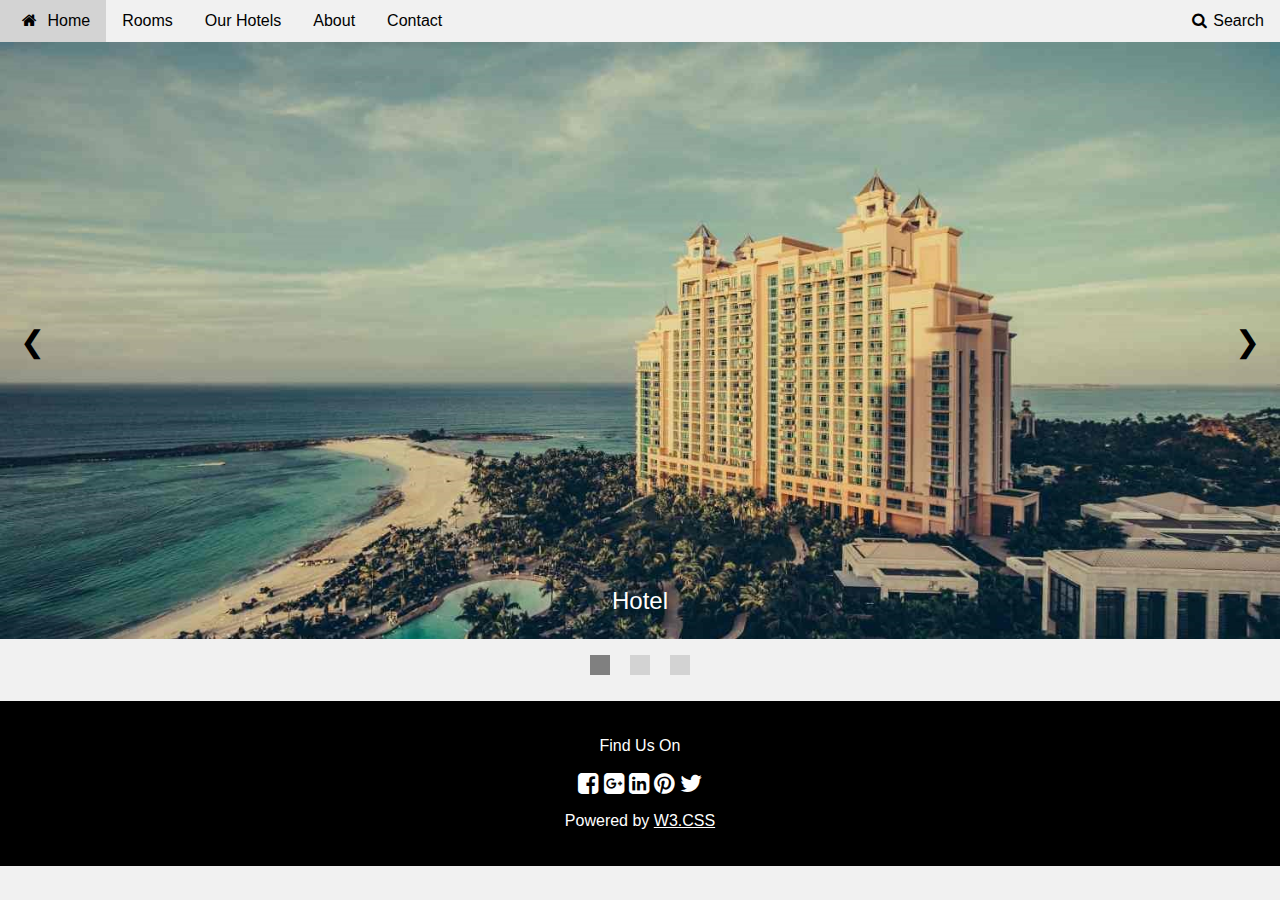
<file: index.html>
<!DOCTYPE html>
<html>
<head>
	<title>Hotel template</title>
	<meta name="viewport" content="width=device-width, initial-scale=1">
	<link rel="stylesheet" href="css/new_css_style.css">
	<link rel="stylesheet" href="https://cdnjs.cloudflare.com/ajax/libs/font-awesome/4.7.0/css/font-awesome.min.css">
</head>
<body>
<!--Navigation bar-->
<nav>
<div class="topnav" id="myTopnav">
	<a class="active" href="index.html" title="Home" ><i class="fa fa-home"></i> Home</a>
	<a href="pages/rooms.html" title="Rooms">Rooms</a>
	<a href="pages/our_hotels.html" title="Our Hotels">Our Hotels</a>
	<a href="pages/about.html" title="About">About</a>
	<a href="pages/contact.html" title="Contacts">Contact</a>
	<a onclick="openModal()" title="Search"><i class="fa fa-search"></i>Search</a>
	<a id="bars" onclick="responsiveNav()"><i class="fa fa-bars"></i></a>
</div>
</nav>
<!--Modal-->
<div id="modal">
	<div id="modal_content">
		<span onclick="openClose('modal')" id="close_btn">&times;</span>
		<h1>Hotel name</h1>
	<div class="row">
		<form method="POST">
			<div class="col-6">
				<label>Check in</label>
				<input id="searchDateIn" type="date" name="checkInDate" onchange="minDateOut('searchDateIn','searchDateOut')" required>
			</div>
			<div class="col-6">
				<label>Check out</label></br>
				<input id="searchDateOut" type="date" name="checkOutDate">
			</div>
			<div class="col-6">
				<label>Adults</label></br>
				<input type="number" name="AdultsNumber" placeholder="1">
			</div>
			<div class="col-6">
				<label>Kids</label></br>
				<input type="number" name="KidsNumber" placeholder="0">
			</div>
			<div class="col-4">
				<input type="submit" value="Search availability" onclick="alertMessage1()">
			</div>
		</form>
	</div>
	</div>
</div>
<!-- Slideshow -->
<div id="slideshow">
	<div class="image_container">
		<img src="images/hotel.jpg" alt="The Hotel">
		<div class="caption">
			<p>Hotel</p>
		</div>
	</div>
	<div class="image_container">
		<img src="images/hotel2.jpg" alt="The Hotel">
		<div class="caption">
			<p>Cinqueterre</p>
		</div>
	</div>
	<div class="image_container">
		<img src="images/london.jpg" alt="The Hotel">
		<div class="caption">
			<p>New York</p>
		</div>
	</div>
	<a class="prev-next" onclick="plusSlides(-1)">&#10094;</a>
	<a class="prev-next" onclick="plusSlides(1)">&#10095;</a>
</div>
<div id="indicators">
  <span class="dot" onclick="currentSlide(1)"></span>
  <span class="dot" onclick="currentSlide(2)"></span>
  <span class="dot" onclick="currentSlide(3)"></span>
</div>
<footer>
	<p>Find Us On</p>
	<i class="fa fa-facebook-square" style="font-size:24px"></i>
	<i class="fa fa-google-plus-square" style="font-size:24px"></i>
	<i class="fa fa-linkedin-square" style="font-size:24px"></i>
	<i class="fa fa-pinterest" style="font-size:24px"></i>
	<i class="fa fa-twitter" style="font-size:24px"></i>
	<p>Powered by <a href="#">W3.CSS</a></p>
</footer>
<script src="scripts/my_script.js"></script>
</body>
</html>
</file>
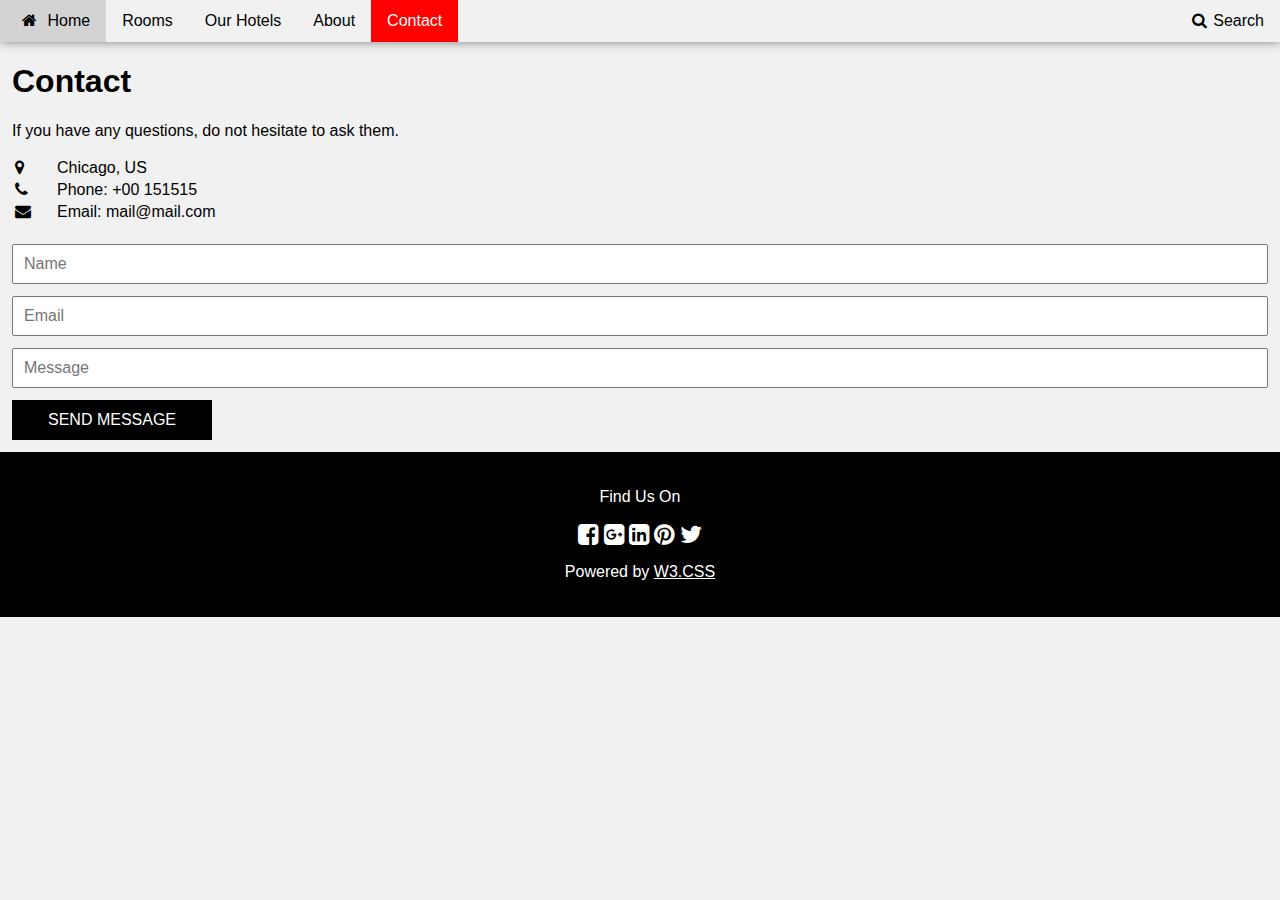
<file: pages/contact.html>
<!DOCTYPE html>
<html>
<head>
	<title>Hotel template</title>
	<meta name="viewport" content="width=device-width, initial-scale=1">
	<link rel="stylesheet" href="../css/new_css_style.css">
	<link rel="stylesheet" href="https://cdnjs.cloudflare.com/ajax/libs/font-awesome/4.7.0/css/font-awesome.min.css">
</head>
<body>
<!--Navigation bar-->
<nav>
<div class="topnav" id="myTopnav">
	<a href="../index.html" title="Home" ><i class="fa fa-home"></i> Home</a>
	<a href="rooms.html" title="Rooms">Rooms</a>
	<a href="our_hotels.html" title="Our Hotels">Our Hotels</a>
	<a href="about.html" title="About">About</a>
	<a class="active" href="contact.html" title="Contacts">Contact</a>
	<a onclick="openModal()" title="Search"><i class="fa fa-search"></i>Search</a>
	<a id="bars" onclick="responsiveNav()"><i class="fa fa-bars"></i></a>
</div>
</nav>
<!--Modal-->
<div id="modal">
	<div id="modal_content">
		<span onclick="openClose('modal')" id="close_btn">&times;</span>
		<h1>Hotel name</h1>
	<div class="row">
		<form method="POST">
			<div class="col-6">
				<label>Check in</label>
				<input id="searchDateIn" type="date" name="checkInDate" onchange="minDateOut('searchDateIn','searchDateOut')" required>
			</div>
			<div class="col-6">
				<label>Check out</label></br>
				<input id="searchDateOut" type="date" name="checkOutDate">
			</div>
			<div class="col-6">
				<label>Adults</label></br>
				<input type="number" name="AdultsNumber" placeholder="1">
			</div>
			<div class="col-6">
				<label>Kids</label></br>
				<input type="number" name="KidsNumber" placeholder="0">
			</div>
			<div class="col-4">
				<input type="submit" value="Search availability" onclick="alertMessage1()">
			</div>
		</form>
	</div>
	</div>
</div>
<section>
	<h1>Contact</h1>
	<p>If you have any questions, do not hesitate to ask them.</p>
	<table id="contact">
		<tr>
			<td><i class="fa fa-map-marker"></i></td><td>Chicago, US</td>
		</tr>
		<tr>
			<td><i class="fa fa-phone"></i></td><td>Phone: +00 151515</td>
		</tr>
		<tr>
			<td><i class="fa fa-envelope"></i></td><td>Email: mail@mail.com</td>
		</tr>
	</table>
	<form id="contact_form" method="POST">
		<input type="text" name="name" placeholder="Name" required>
		<input type="email" name="email" placeholder="Email" required>
		<input type="text" name="message" placeholder="Message" required>
		<input onclick="alertMessage()" type="submit" value="SEND MESSAGE">
	</form>
		
</section>
<footer>
	<p>Find Us On</p>
	<i class="fa fa-facebook-square" style="font-size:24px"></i>
	<i class="fa fa-google-plus-square" style="font-size:24px"></i>
	<i class="fa fa-linkedin-square" style="font-size:24px"></i>
	<i class="fa fa-pinterest" style="font-size:24px"></i>
	<i class="fa fa-twitter" style="font-size:24px"></i>
	<p>Powered by <a href="#">W3.CSS</a></p>
</footer>
<script src="../scripts/my_script.js"></script>
</body>
</html>
</file>
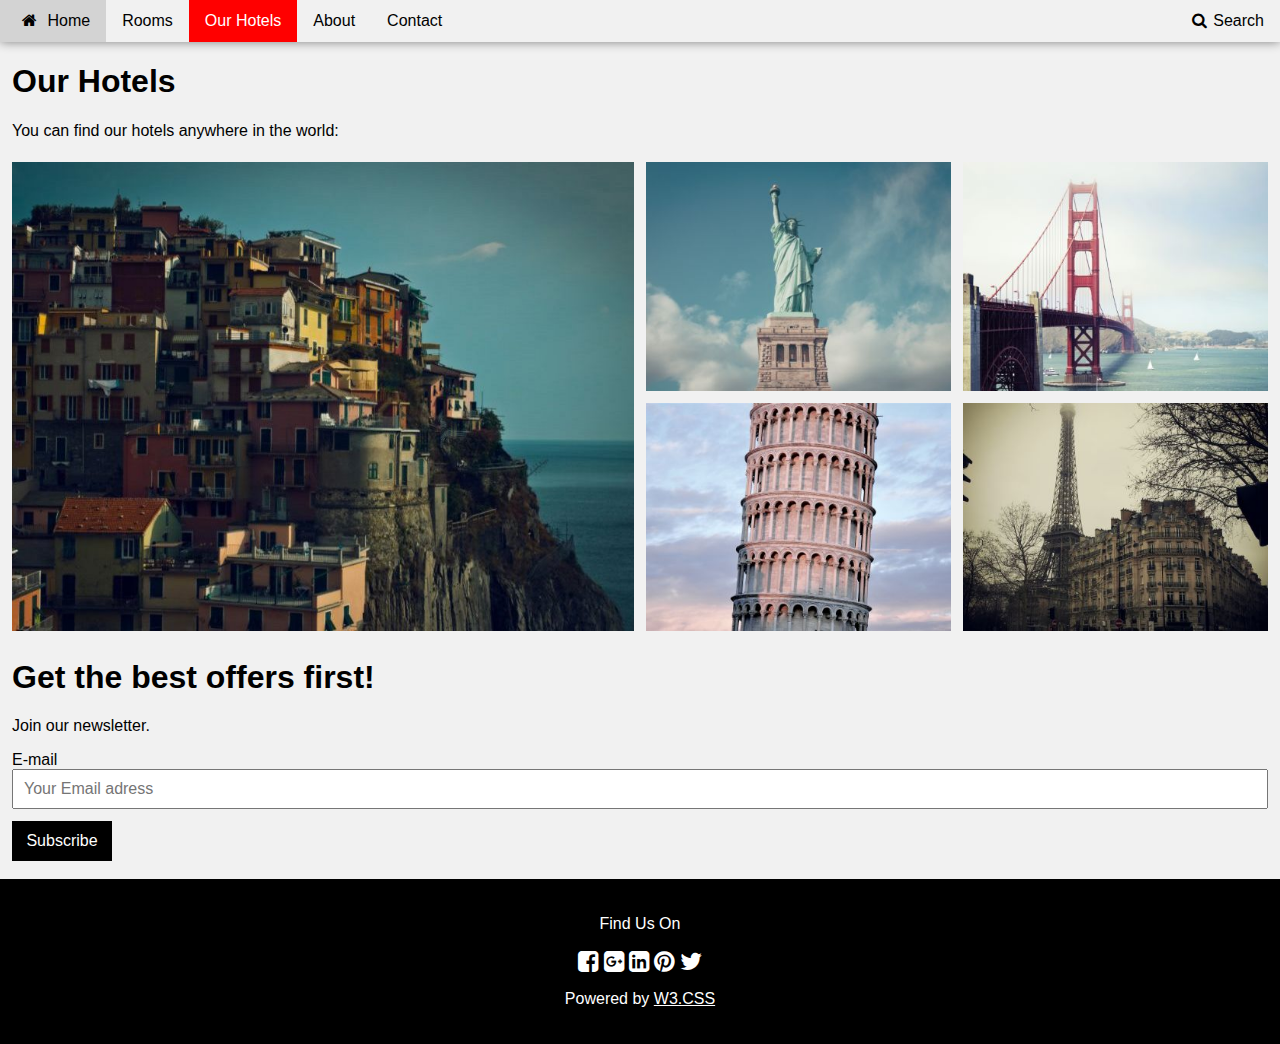
<file: pages/our_hotels.html>
<!DOCTYPE html>
<html>
<head>
	<title>Hotel template</title>
	<meta name="viewport" content="width=device-width, initial-scale=1">
	<link rel="stylesheet" href="../css/new_css_style.css">
	<link rel="stylesheet" href="https://cdnjs.cloudflare.com/ajax/libs/font-awesome/4.7.0/css/font-awesome.min.css">
</head>
<body>
<!--Navigation bar-->
<nav>
<div class="topnav" id="myTopnav">
	<a href="../index.html" title="Home" ><i class="fa fa-home"></i> Home</a>
	<a href="rooms.html" title="Rooms">Rooms</a>
	<a class="active" href="our_hotels.html" title="Our Hotels">Our Hotels</a>
	<a href="about.html" title="About">About</a>
	<a href="contact.html" title="Contacts">Contact</a>
	<a onclick="openModal()" title="Search"><i class="fa fa-search"></i>Search</a>
	<a id="bars" onclick="responsiveNav()"><i class="fa fa-bars"></i></a>
</div>
</nav>
<!--Modal-->
<div id="modal">
	<div id="modal_content">
		<span onclick="openClose('modal')" id="close_btn">&times;</span>
		<h1>Hotel name</h1>
	<div class="row">
		<form method="POST">
			<div class="col-6">
				<label>Check in</label>
				<input id="searchDateIn" type="date" name="checkInDate" onchange="minDateOut('searchDateIn','searchDateOut')" required>
			</div>
			<div class="col-6">
				<label>Check out</label></br>
				<input id="searchDateOut" type="date" name="checkOutDate">
			</div>
			<div class="col-6">
				<label>Adults</label></br>
				<input type="number" name="AdultsNumber" placeholder="1">
			</div>
			<div class="col-6">
				<label>Kids</label></br>
				<input type="number" name="KidsNumber" placeholder="0">
			</div>
			<div class="col-4">
				<input type="submit" value="Search availability" onclick="alertMessage1()">
			</div>
		</form>
	</div>
	</div>
</div>
<section>
<h1>Our Hotels</h1>
<p>You can find our hotels anywhere in the world:</p>
<div class="row">
	<div class="col-6"><img src="../images/cinqueterre.jpg" alt="cinqueterre"></div>
	<div class="col-3"><img src="../images/newyork2.jpg" alt="new york"></div>
	<div class="col-3"><img src="../images/sanfran.jpg" alt="san francisco"></div>
	<div class="col-3"><img src="../images/pisa.jpg" alt="pisa"></div>
	<div class="col-3"><img src="../images/paris.jpg" alt="paris"></div>
</div>
<div id="offer"</div>
	<h1>Get the best offers first!</h1>
	<p>Join our newsletter.</p>
	<form id="subscribe" method="POST">
		<label> E-mail</label>
		<input type="email" name="email" placeholder="Your Email adress" required></input></br>
		<input type="submit" value="Subscribe" onclick="alertMessage2()"></input>
	</form>
</div>

</section>
<footer>
	<p>Find Us On</p>
	<i class="fa fa-facebook-square" style="font-size:24px"></i>
	<i class="fa fa-google-plus-square" style="font-size:24px"></i>
	<i class="fa fa-linkedin-square" style="font-size:24px"></i>
	<i class="fa fa-pinterest" style="font-size:24px"></i>
	<i class="fa fa-twitter" style="font-size:24px"></i>
	<p>Powered by <a href="#">W3.CSS</a></p>
</footer>
<script src="../scripts/my_script.js"></script>
</body>
</html>
</file>
<file: css/new_css_style.css>
* {
  box-sizing: border-box; }

.col-1 {
  width: 8.33%; }

.col-2 {
  width: 16.66%; }

.col-3 {
  width: 25%; }

.col-4 {
  width: 33.33%; }

.col-5 {
  width: 41.66%; }

.col-6 {
  width: 50%; }

.col-7 {
  width: 58.33%; }

.col-8 {
  width: 66.66%; }

.col-9 {
  width: 75%; }

.col-10 {
  width: 83.33%; }

.col-11 {
  width: 91.66%; }

.col-12 {
  width: 100%; }

[class*="col-"] {
  float: left;
  padding: 6px; }

body {
  font-family: Arial, Helvetica, sans-serif;
  margin: 0;
  background-color: #f1f1f1; }

section {
  padding: 0 12px; }

/* Navigation bar */
.topnav {
  z-index: 1;
  overflow: hidden;
  width: 100%;
  box-shadow: 0 0 10px gray; }
  .topnav .active {
    background-color: red;
    color: white; }
  .topnav i {
    margin: 0 6px; }
  .topnav a {
    font-size: 1em;
    padding: 12px 16px;
    text-decoration: none;
    float: left;
    color: black; }
    .topnav a:nth-child(6) {
      float: right;
      background-color: #f1f1f1; }
    .topnav a:last-child {
      display: none; }
    .topnav a:hover {
      background-color: lightgray;
      color: black;
      cursor: pointer; }

/*Modal*/
#modal {
  display: none;
  position: fixed;
  z-index: 1;
  left: 0;
  top: 0;
  width: 100%;
  height: 100%;
  overflow: auto;
  background-color: rgba(0, 0, 0, 0.4); }

#modal_content {
  background-color: white;
  margin: auto;
  padding: 16px;
  width: 55%;
  position: absolute;
  top: 50%;
  left: 50%;
  transform: translate(-50%, -50%);
  box-shadow: 0 0 10px gray; }

#close_btn {
  text-align: center;
  font-size: 20px;
  position: absolute;
  padding: 10px;
  top: 0;
  right: 0;
  width: 40px;
  height: 40px; }
  #close_btn:hover {
    background-color: lightgray;
    cursor: pointer; }

/* Image slideshow*/
#slideshow {
  position: relative;
  width: 100%; }
  #slideshow .prev-next {
    cursor: pointer;
    position: absolute;
    top: 50%;
    transform: translate(0, -50%);
    font-size: 30px;
    padding: 16px 20px;
    color: black; }
    #slideshow .prev-next:last-child {
      right: 0; }
    #slideshow .prev-next:hover {
      background-color: gray;
      transition: 0.6s ease; }

.image_container {
  display: none; }

.caption {
  position: absolute;
  top: 100%;
  left: 50%;
  transform: translate(-50%, -100%);
  color: white;
  font-size: 1.5em; }

#indicators {
  text-align: center; }

.dot {
  cursor: pointer;
  height: 20px;
  width: 20px;
  margin: 16px 8px;
  background-color: lightgray;
  display: inline-block;
  transition: 0.6s ease; }
  .dot:hover {
    background-color: gray;
    transition: 0.6s ease; }

.activedot {
  background-color: gray; }

img {
  width: 100%;
  display: block; }

footer {
  background-color: black;
  color: white;
  padding: 20px;
  text-align: center;
  margin-top: 6px; }
  footer i:hover {
    color: lightgray; }
  footer a {
    color: inherit; }
    footer a:hover {
      color: lightgreen; }

/* Room*/
input {
  font-size: 16px;
  padding: 10px;
  width: 100%;
  height: 40px;
  color: lightgray; }
  input[type="submit"] {
    color: white;
    background-color: black;
    border: none;
    outline: none; }
    input[type="submit"]:hover {
      cursor: pointer;
      color: black;
      background-color: lightgray; }

.room-text {
  background-color: white;
  padding: 12px;
  display: block; }
  .room-text button {
    width: 100%;
    color: white;
    background-color: black;
    font-size: 16px;
    padding: 10px;
    border: none;
    outline: none; }
    .room-text button:hover {
      cursor: pointer;
      color: black;
      background-color: lightgray; }

/*About*/
.row {
  overflow: hidden;
  clear: both;
  margin: 0px -6px; }

#about-text {
  text-align: justify;
  height: 400px;
  padding: 12px; }
  #about-text p {
    line-height: 22px; }

#map {
  height: 400px;
  width: 100%;
  border: 0;
  background-color: yellow; }

#ondemand {
  padding: 35px;
  background-color: red;
  color: white;
  margin: 0 -6px; }

/*Our hotel*/
#offer input[type="submit"] {
  width: 100px;
  margin: 12px 0; }

/*Contact*/
#contact td:first-child {
  width: 40px; }

#contact_form input {
  margin: 6px 0; }
  #contact_form input:first-child {
    margin-top: 20px; }
  #contact_form input:last-child {
    width: 200px; }

/*Responsive*/
@media only screen and (max-width: 650px) {
  [class*="col-"] {
    width: 100%; }
  .dot {
    width: 15px;
    height: 15px; }
  .topnav {
    background-color: white; }
    .topnav .active {
      background-color: white;
      color: black; }
    .topnav a {
      display: none; }
      .topnav a:last-child {
        display: block;
        float: right; }
      .topnav a:first-child {
        display: block; }
  .topnav.responsive {
    width: 100%;
    position: relative;
    z-index: 2; }
    .topnav.responsive a {
      display: block;
      width: 100%;
      font-size: 1em;
      padding: 12px 16px;
      text-decoration: none; }
      .topnav.responsive a:last-child {
        position: absolute;
        top: 0;
        right: 0;
        width: auto; }
      .topnav.responsive a .active {
        background-color: white;
        color: black; }
  #map {
    height: 300px; }
  #about-text {
    overflow: scroll; }
  #modal {
    z-index: 3; }
  #modal_content {
    width: 80%; }
  footer {
    padding: 10px; }
    footer p {
      font-size: 10px; } }
</file>
